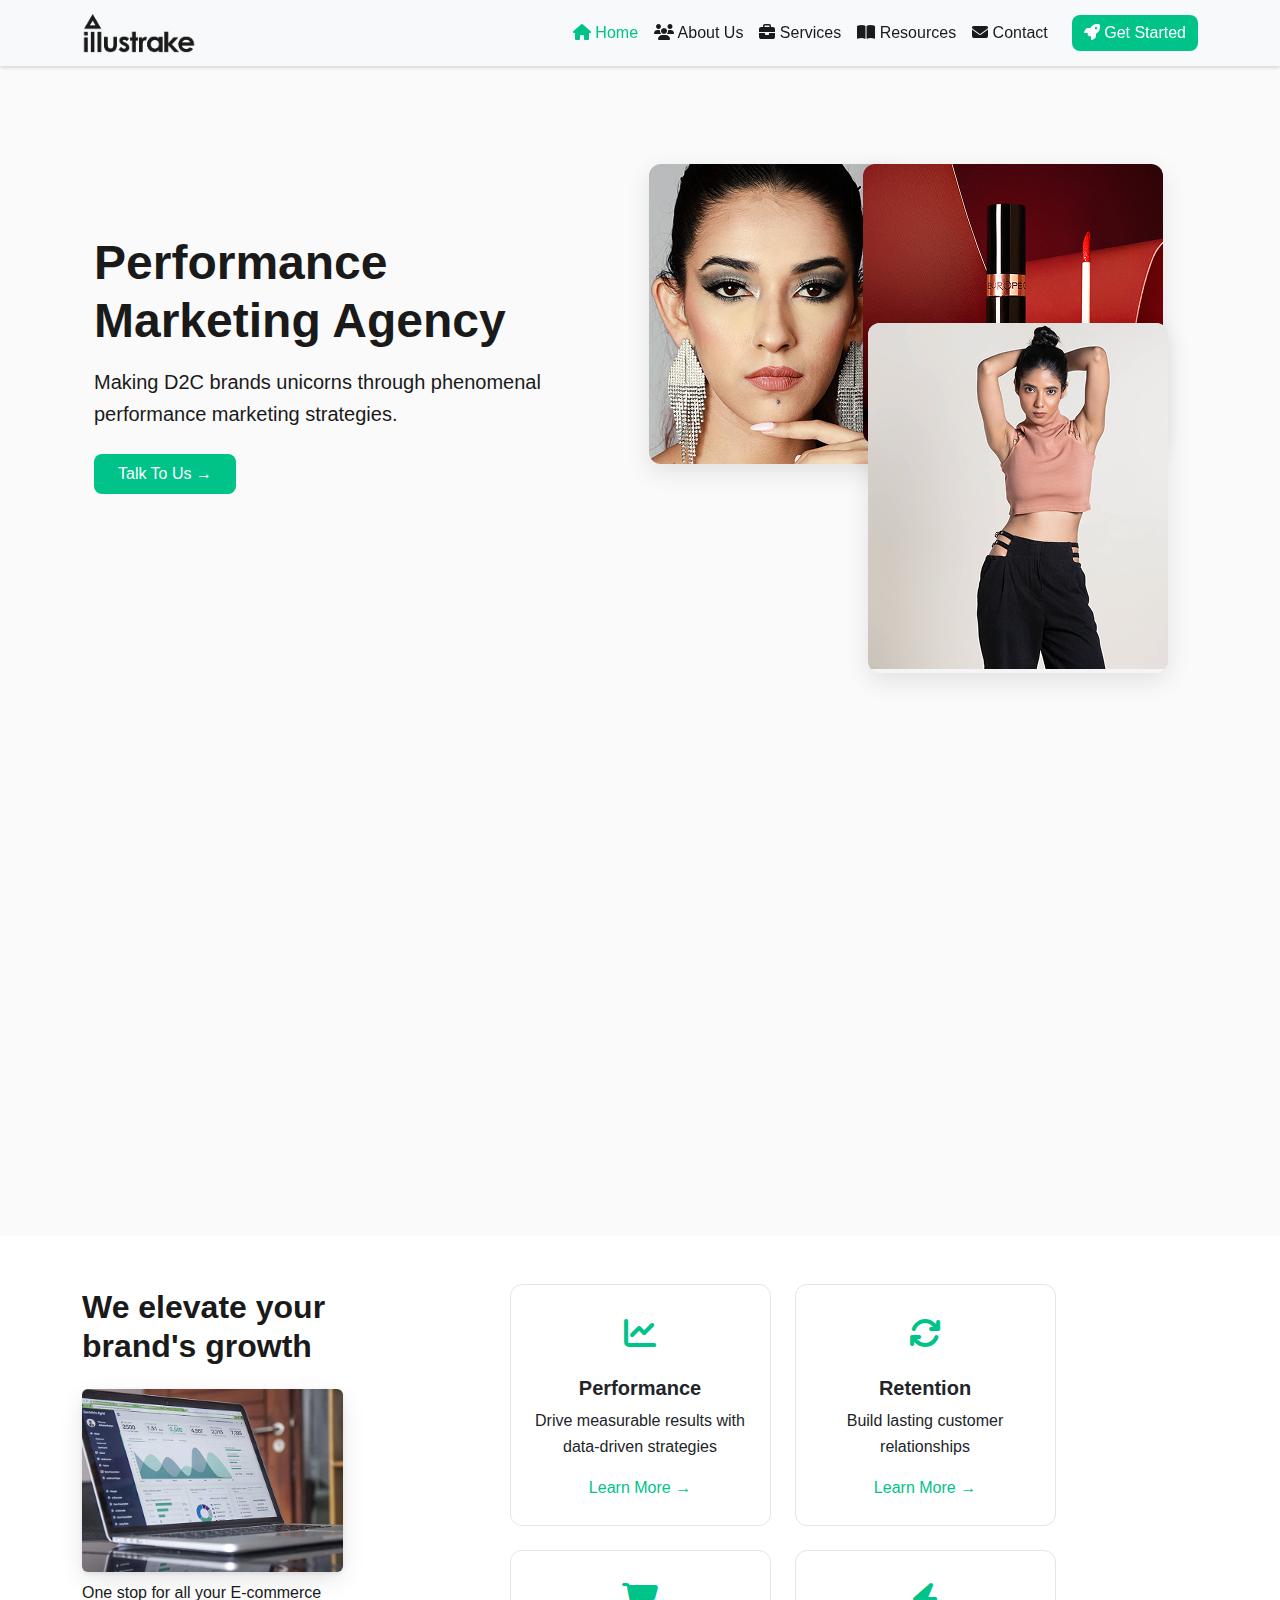
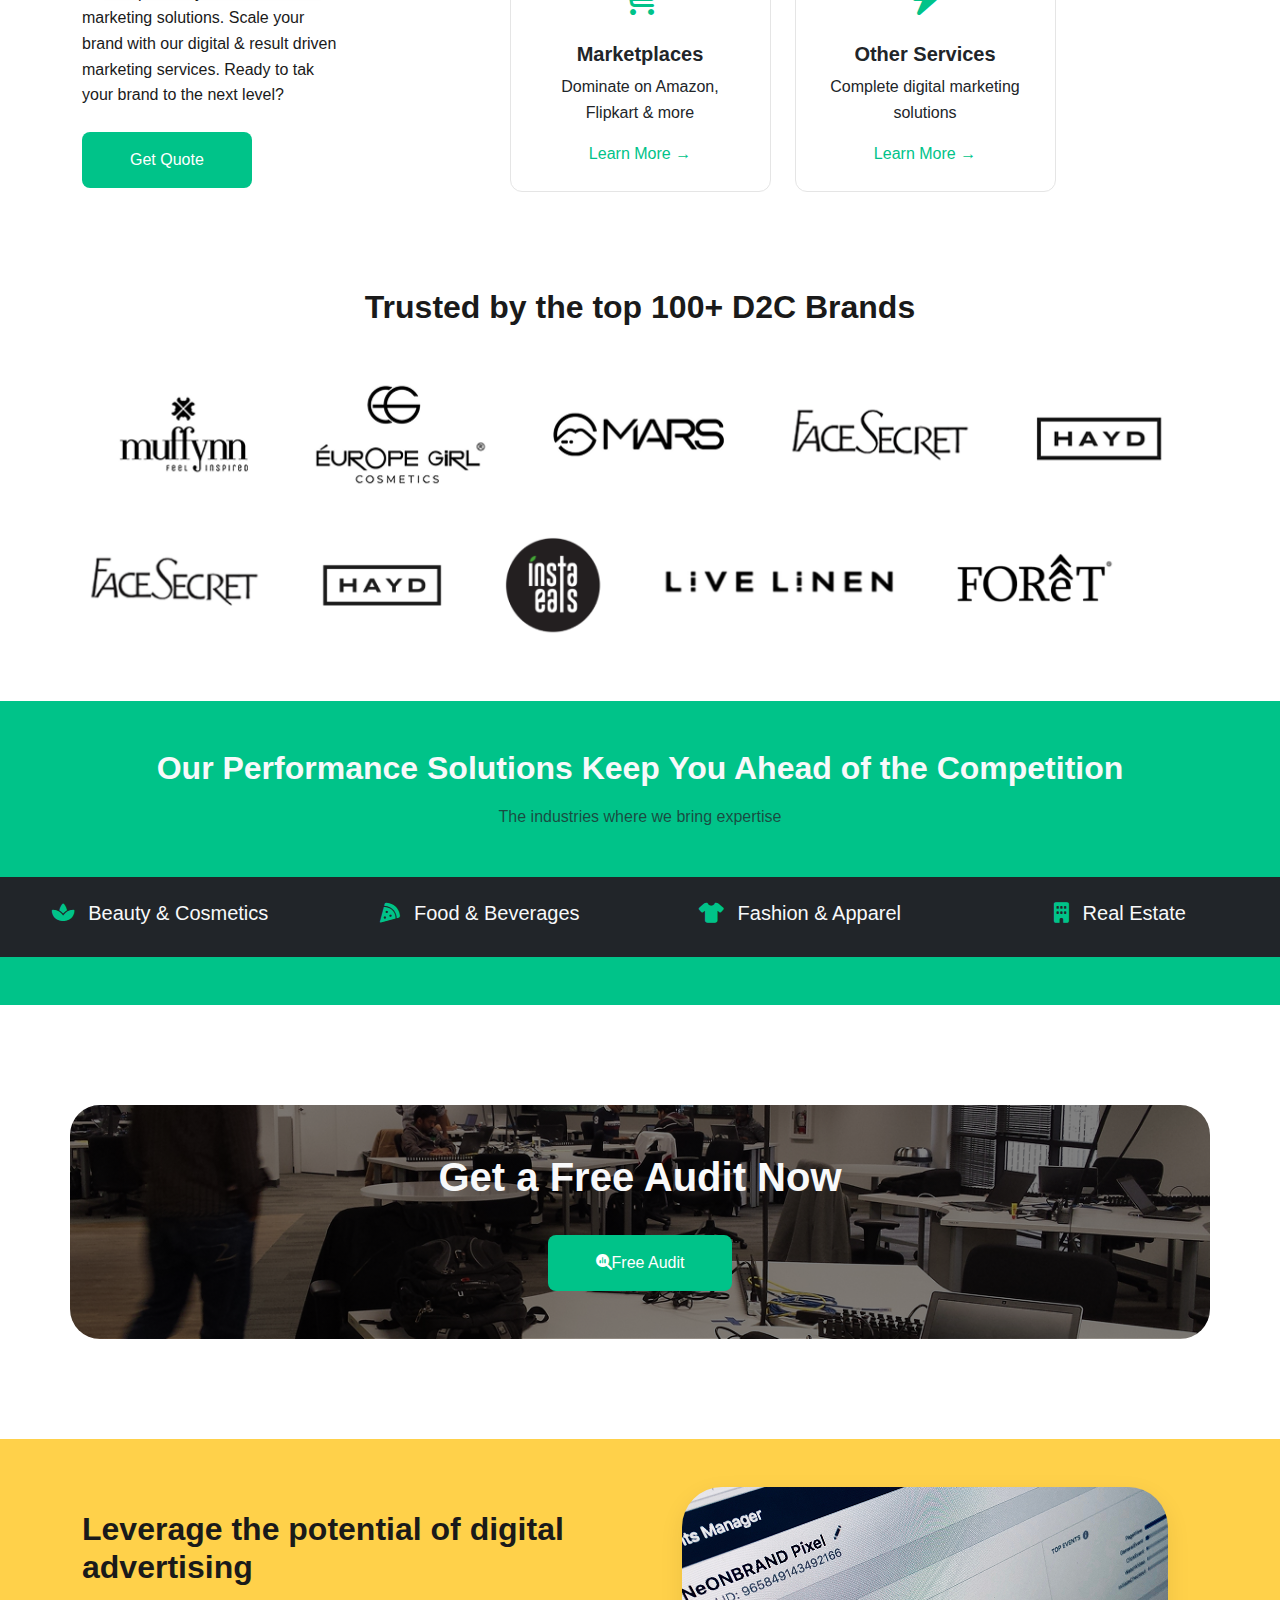
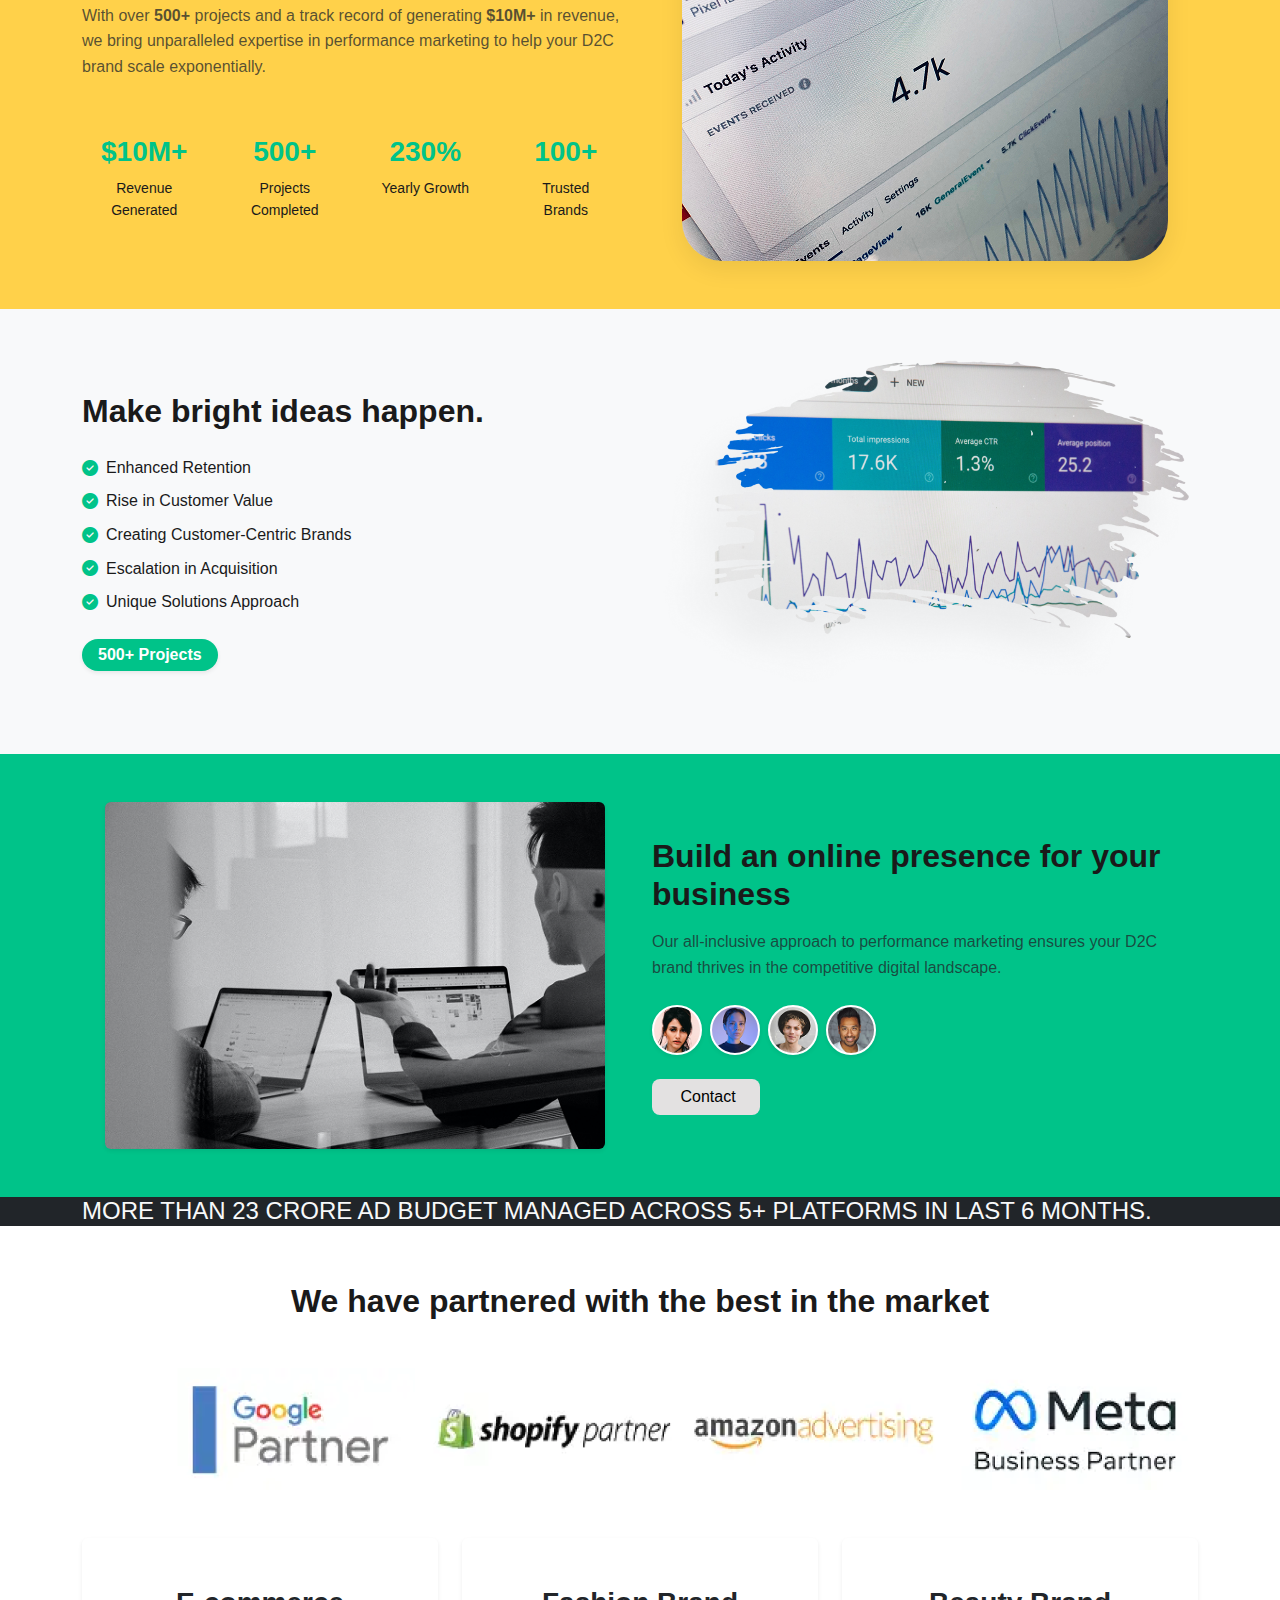
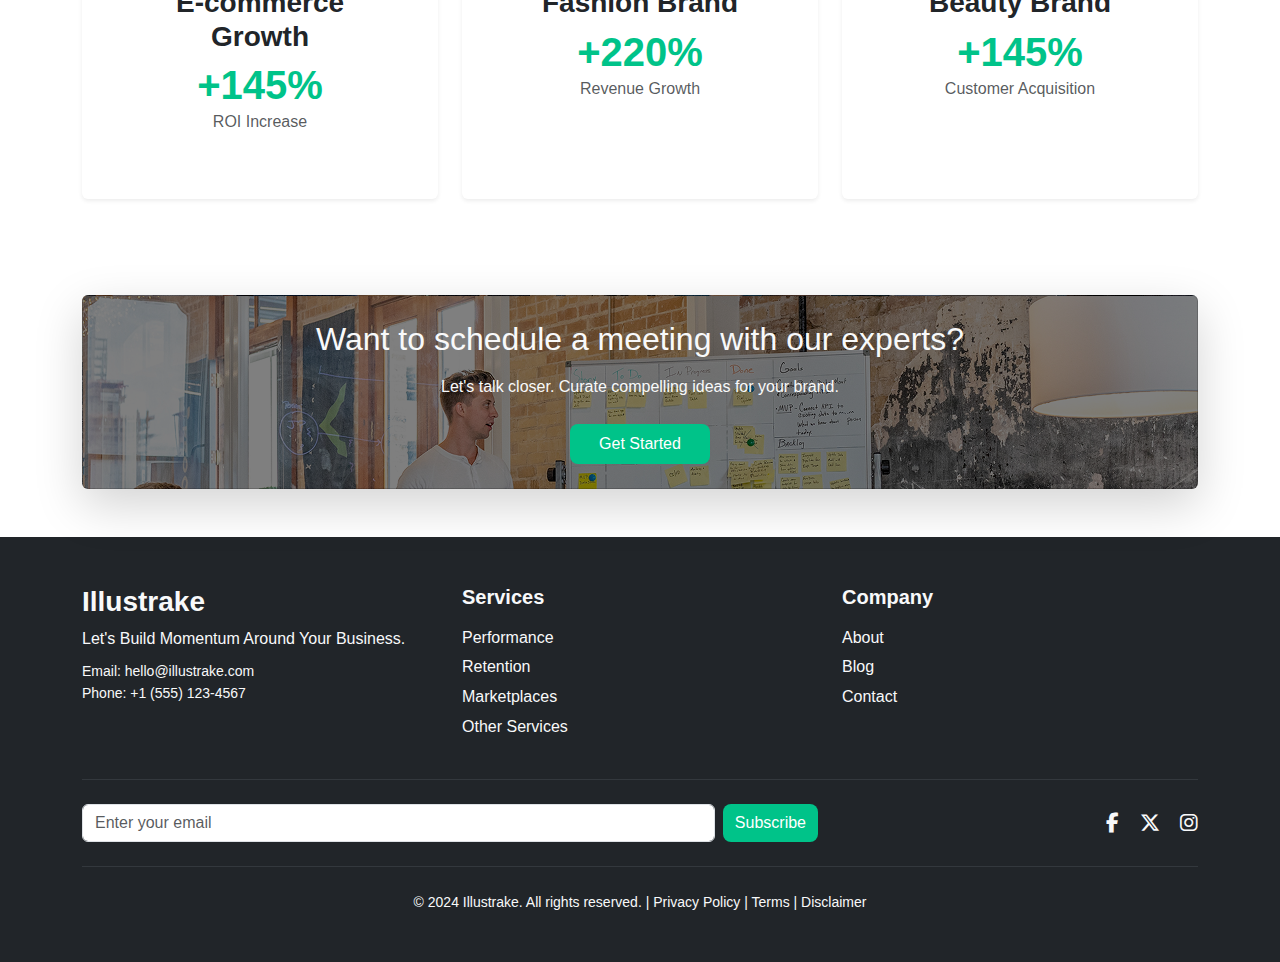
<file: index.html>
<!DOCTYPE html>
<html lang="en">
<head>
    <meta charset="UTF-8" />
    <meta name="viewport" content="width=device-width, initial-scale=1.0" />
    <title>Illustrake - Performance Marketing Agency</title>

    <!-- Favicon -->
    <link rel="icon" type="image/x-icon" href="/assets/images/logo.png" />

    <!-- Bootstrap CSS -->
    <link 
        href="https://cdn.jsdelivr.net/npm/bootstrap@5.3.2/dist/css/bootstrap.min.css" 
        rel="stylesheet"
    />

    <!-- Font Awesome -->
    <link 
        href="https://cdnjs.cloudflare.com/ajax/libs/font-awesome/6.4.0/css/all.min.css" 
        rel="stylesheet"
    />

    <!-- Custom CSS -->
    <link rel="stylesheet" href="./assets/css/style.css" />
</head>
<body>
    <!-- Header -->
    <header id="header" class="bg-light shadow-sm sticky-top ">
        <nav class="navbar navbar-expand-lg navbar-light bg-light shadow-sm">
            <div class="container">
                <!-- Logo -->
                <a class="navbar-brand fw-bold" href="#">
                <img src="./assets/images/logo .png" alt="logo" class="img-fluid" style="height:40px;">
                </a>
                <!-- mobile toggle button -->
                <button class="navbar-toggler" type="button" data-bs-toggle="collapse" data-bs-target="#navbarNav" aria-controls="navbarNav" aria-expanded="false" aria-label="toggle navigation">
                    <span class="navbar-toggler-icon"></span>
                </button>
                <!-- navlinks -->
                <div class="collapse navbar-collapse" id="navbarNav">
                    <ul class="navbar-nav ms-auto mb-2 mb-lg-0">
                        <li class="nav-item"><a href="#" class="nav-link active" href="#home"><i class="fa-solid fa-house"></i> Home</a></li>
                        <li class="nav-item"><a href="#" class="nav-link " href="#home"><i class="fa-solid fa-users"></i> About Us</a></li>
                        <li class="nav-item"><a href="#" class="nav-link " href="#home"><i class="fa-solid fa-briefcase"></i> Services</a></li>
                        <li class="nav-item"><a href="#" class="nav-link " href="#home"><i class="fa-solid fa-book-open"></i> Resources</a></li>
                        <li class="nav-item"><a href="#" class="nav-link " href="#home"><i class="fa-solid fa-envelope"></i> Contact</a></li>
                    </ul>
                    <!-- Call to action button -->
                    <a href="#" class="btn btn-primary ms-lg-3">
                        <i class="fa-solid fa-rocket"></i> Get Started
                    </a>
                </div>
            </div>
        </nav>
    </header>
    <!-- main section -->
    <main>
        <section class="hero py-5">
            <div class="container">
                    <div class="row align-items-center container">
                        <!-- Text content -->
                        <div class="col-lg-6 col-md-12 text-center text-lg-start mb-4 mb-lg-0">
                            <h1 class="fw-bold display-5 mb-3">Performance Marketing Agency</h1>
                            <p class="lead mb-4">
                                Making D2C brands unicorns through phenomenal performance marketing strategies.
                            </p>
                            <button class="btn btn-primary px-4 py-2">Talk To Us &rightarrow;</button>
                        </div>
                        <!-- Images -->
                        <div class="col-lg-6 col-md-12 d-flex justify-cotent-center flex-wrap gap-3 hero-images">
                            <div class="image-card"><img src="./assets/images/hero 2.png" alt=""></div>
                            <div class="image-card"><img src="./assets/images/hero 3.png" alt=""></div>
                            <div class="image-card"><img src="./assets/images/hero 1.png" alt=""></div>
                        </div>
                    </div>
            </div>
        </section>
        <!--Growth section  -->
        <section class="growth-section py-5" id="service">
            <div class="container">
                <div class="row align-items-center">
                    <!-- Dashboard Mockup -->
                    <div class="col-lg-3 col-md-12 mb-4 mb-lg-0">
                        <h2 class="growth-title fw-bold text-start mb-4">
                            We elevate your<br>brand's growth
                        </h2>
                        <div class="dashboard-mockup text-start shadow-sm">
                            <img src="./assets/images/growth 1.png" alt="Growth Mockup" class="img-fluid w-100 rounded shadow-sm">
                        </div>
                        <p class="py-2">One stop for all your E-commerce marketing
                        solutions. Scale your brand with our digital &
                        result driven marketing services. Ready to tak
                        your brand to the next level?</p>
                        <button class="btn btn-primary py-3 px-5">Get Quote</button>
                    </div>
                    <!-- Service content -->
                    <div class="col-lg-6 col-md-12 container">
                        <!-- service content -->
                        <div class="row g-4 service-grid">
                            <!-- service 1 -->
                            <div class="col-sm-6 ">
                                <div class="card service-card text-center p-4 h-100">
                                    <div class="service-icon fs-2 mb-3 text-primary">
                                        <i class="fa-solid fa-chart-line"></i>
                                    </div>
                                    <h3 class="h5 fw-bold mb-2">Performance</h3>
                                    <p class="mb-3">Drive measurable results with data-driven strategies</p>
                                    <a href="#" class="learn-more text-decoration-none text-primary">Learn More →</a>
                                </div>
                            </div>

                            <!-- service 1 -->
                            <div class="col-sm-6">
                                <div class="card service-card text-center p-4 h-100">
                                    <div class="service-icon fs-2 mb-3 text-primary">
                                        <i class="fa-solid fa-arrows-rotate"></i>
                                    </div>
                                    <h3 class="h5 fw-bold mb-2">Retention</h3>
                                    <p class="mb-3">Build lasting customer relationships</p>
                                    <a href="#" class="learn-more text-decoration-none text-primary">Learn More →</a>
                                </div>
                            </div>

                            <!-- service 1 -->
                            <div class="col-sm-6">
                                <div class="card service-card text-center p-4 h-100">
                                    <div class="service-icon fs-2 mb-3 text-primary">
                                        <i class="fa-solid fa-cart-shopping"></i>
                                    </div>
                                    <h3 class="h5 fw-bold mb-2">Marketplaces</h3>
                                    <p class="mb-3">Dominate on Amazon, Flipkart & more</p>
                                    <a href="#" class="learn-more text-decoration-none text-primary">Learn More →</a>
                                </div>
                            </div>

                            <!-- service 1 -->
                            <div class="col-sm-6">
                                <div class="card service-card text-center p-4 h-100">
                                    <div class="service-icon fs-2 mb-3 text-primary">
                                        <i class="fa-solid fa-bolt"></i>
                                    </div>
                                    <h3 class="h5 fw-bold mb-2">Other Services</h3>
                                    <p class="mb-3">Complete digital marketing solutions</p>
                                    <a href="#" class="learn-more text-decoration-none text-primary">Learn More →</a>
                                </div>
                            </div>
                        </div>
                    </div>
                </div>
            </div>
        </section>
        <!-- Trusted Brands Section -->
        <section class="trusted-brands py-5 ">
            <div class="container">
                <h2 class="fw-bold mb-4 text-center">Trusted by the top 100+ D2C Brands</h2>
                <div class="row justify-content-center g-4 text-center">
                    <div class="col-12 ">
                        <img src="./assets/images/Artboard 1 1.png" alt="" class="img-fluid">
                    </div>
                </div>
                <div class="row justify-content-center g-4 text-center">
                    <div class="col-12 ">
                        <img src="./assets/images/Mask group.png" alt="" class="img-fluid">
                    </div>
                </div>
            </div>
        </section>
        <!-- Performance Banner Section -->
        <section class="performance-banner py-5 text-center bg-green">
            <div class="container-fluid">
                <h2 class="fw-bold mb-3 text-light">
                Our Performance Solutions Keep You Ahead of the Competition
                </h2>
                <p class="text-muted mb-4">The industries where we bring expertise</p>

                <div class="row justify-content-center g-4 bg-dark sm-height mt-5">
                <!-- Industry 1 -->
                <div class="col-12 col-sm-6 col-md-3">
                    <h5 class="text-light">
                    <i class="fa-solid fa-spa text-primary me-2"></i>
                    Beauty & Cosmetics
                    </h5>
                </div>

                <!-- Industry 2 -->
                <div class="col-12 col-sm-6 col-md-3">
                    <h5 class="text-light">
                    <i class="fa-solid fa-pizza-slice text-primary me-2"></i>
                    Food & Beverages
                    </h5>
                </div>

                <!-- Industry 3 -->
                <div class="col-12 col-sm-6 col-md-3">
                    <h5 class="text-light">
                    <i class="fa-solid fa-shirt text-primary me-2"></i>
                    Fashion & Apparel
                    </h5>
                </div>

                <!-- Industry 4 -->
                <div class="col-12 col-sm-6 col-md-3">
                    <h5 class="text-light">
                    <i class="fa-solid fa-building text-primary me-2"></i>
                    Real Estate
                    </h5>
                </div>
                </div>
            </div>
        </section>
        <section class="container audit d-flex justify-content-center text-center align-items-center flex-column py-5  ">
            <h1 class="fw-bold text-light d-block">Get a Free Audit Now</h1><br>
            <button class="btn btn-primary py-3 px-5"><i class="fa-solid fa-magnifying-glass-chart"></i>Free Audit</button>
        </section>
        <section class="digital-advertising py-5 bg-light">
            <div class="container">
                <div class="row align-items-center">
                    <!-- text selection -->
                    <div class="col-lg-6 col-md-12 mb-4 mb-lg-0">
                        <h2 class="fw-bold mb-3 text-center text-lg-start">Leverage the potential of digital advertising</h2>
                        <p class="text-muted text-center text-lg-start">
                            With over <strong>500+</strong> projects and a track record of generating 
                            <strong>$10M+</strong> in revenue, we bring unparalleled expertise in performance 
                            marketing to help your D2C brand scale exponentially.
                        </p>
                        <div class="row text-center mt-4 g-3">
                            <div class="col-6 col-md-3">
                                <div class="p-3 ">
                                    <h3 class="fw-bold text-primary">$10M+</h3>
                                    <p class="mb-0 small">Revenue Generated</p>
                                </div>
                            </div>
                            <div class="col-6 col-md-3">
                                <div class="p-3 ">
                                    <h3 class="fw-bold text-primary">500+</h3>
                                    <p class="mb-0 small">Projects Completed</p>
                                </div>
                            </div>
                            <div class="col-6 col-md-3">
                                <div class="p-3 ">
                                    <h3 class="fw-bold text-primary">230%</h3>
                                    <p class="mb-0 small">Yearly Growth</p>
                                </div>
                            </div>
                            <div class="col-6 col-md-3">
                                <div class="p-3 ">
                                    <h3 class="fw-bold text-primary">100+</h3>
                                    <p class="mb-0 small">Trusted Brands</p>
                                </div>
                            </div>
                        </div>
                    </div>
                    <!-- chart mockups -->
                    <div class="col-lg-6 col-md-12 text-center">
                        <div class="chart-mockup  ">
                            <img src="./assets/images/chart.png" alt="" class="img-fluid chart-mockup-img">
                        </div>
                    </div>
                </div>
            </div>
        </section>
        <section class="bright-ideas py-5 bg-light">
            <div class="container">
                <div class="row align-items-center g-4">
                    <!-- text section -->
                    <div class="col-lg-6 col-md-12">
                        <h2 class="fw-bold mb-4 text-center text-lg-start"> Make bright ideas happen.</h2>
                        <ul class="list-unstyled mb-4">
                            <li class="d-flex align-items-center mb-2">
                                <i class="fa-solid fa-circle-check text-primary me-2"></i>  Enhanced Retention
                            </li>
                            <li class="d-flex align-items-center mb-2">
                                <i class="fa-solid fa-circle-check text-primary me-2"></i>   Rise in Customer Value
                            </li>
                            <li class="d-flex align-items-center mb-2">
                                <i class="fa-solid fa-circle-check text-primary me-2"></i>  Creating Customer-Centric Brands
                            </li>
                            <li class="d-flex align-items-center mb-2">
                                <i class="fa-solid fa-circle-check text-primary me-2"></i>  Escalation in Acquisition
                            </li>
                            <li class="d-flex align-items-center mb-2">
                                <i class="fa-solid fa-circle-check text-primary me-2"></i>  Unique Solutions Approach
                            </li>
                        </ul>
                        <span class="badge bg-green fs-6 px-3 py-2 rounded rounded-pill shadow-sm">
                            500+ Projects
                        </span>
                    </div>
                    <div class="col-lg-6 col-md-12">
                        <div>
                            <div class="ideas-visual">
                                <img src="./assets/images/Mask.png" alt="" class="img-fluid">
                            </div>
                        </div>
                    </div>
                </div>
            </div>
        </section>
        <!-- presence -->
        <section class="build-presence py-5 bg-green">
            <div class="container">
                <div class="row align-items-center g-4">
                    <!-- left image -->
                    <div class="col-lg-6 col-md-12 text-center">
                        <div class="presence-image rounded ">
                            <img src="./assets/images/part.png" alt="" class="img-fluid rounded shadow-sm" width="500">
                        </div>
                    </div>
                    <div class="col-lg-6 col-md-12">
                        <h2 class="fw-bold mb-3 text-center text-lg-start">
                            Build an online presence for your business
                        </h2>
                        <p class="text-muted mb-4 text-center text-lg-start">Our all-inclusive approach to performance marketing ensures your D2C brand thrives in the competitive digital landscape.</p>
                        <div class="d-flex justify-content-center justify-content-lg-start mb-4">
                            <div class="avatar rounded-circle border border-2 border-white shadow-sm me-2" style="background: url(./assets/images/p1.png) center/cover; width:50px; height:50px">
                            </div>
                            <div class="avatar rounded-circle border border-2 border-white shadow-sm me-2" style="background: url(./assets/images/p2.png) center/cover; width:50px; height:50px">
                            </div>
                            <div class="avatar rounded-circle border border-2 border-white shadow-sm me-2" style="background: url(./assets/images/p3.png) center/cover; width:50px; height:50px">
                            </div>
                            <div class="avatar rounded-circle border border-2 border-white shadow-sm me-2" style="background: url(./assets/images/p4.png) center/cover; width:50px; height:50px">
                            </div>
                        </div>
                        <div class="text-center text-lg-start">
                            <button class="btn btn-primary px-4 py2" style="background:rgb(227, 225, 225); color:black">
                                <i class="fa-solid fa-envlope"></i> Contact
                            </button>
                        </div>
                    </div>
                </div>
            </div>
            
        </section>
        <section>
            <div class="container-fluid bg-dark  text-light">
                    <div class="container h-50">
                        <h4>MORE THAN 23 CRORE AD BUDGET MANAGED ACROSS 5+ PLATFORMS IN LAST 6 MONTHS.</h4>
                    </div>
            </div>
        </section>
        <section class="partnership py-5">
            <div class="container-fluid text-center">
                <!-- section title -->
                <h2 class="fw-bold mb-5">We have partnered with the best in the market</h2>
                <div class="row justify-content-center g-4 mb-5">
                    <div class="col-6 col-sm-4 col-md-3 col-lg-2 me-5">
                        <div class="bg-transparent ">
                            <img src="./assets/images/image 1.png" alt="">
                        </div>
                    </div>
                    <div class="col-6 col-sm-4 col-md-3 col-lg-2 me-5">
                        <div class="bg-transparent ">
                            <img src="./assets/images/image 2.png" alt="">
                        </div>
                    </div>
                    <div class="col-6 col-sm-4 col-md-3 col-lg-2 me-5">
                        <div class="bg-transparent ">
                            <img src="./assets/images/image 3.png" alt="">
                        </div>
                    </div>
                    <div class="col-6 col-sm-4 col-md-3 col-lg-2 c">
                        <div class="bg-transparent ">
                            <img src="./assets/images/image 4.png" alt="">
                        </div>
                    </div>
                </div>
                <div class="container">
                    <div class="row g-4 justify-content-center">
                    <div class="col-md-4">
                        <div class="card border-0 shadow-sm p-4 text-center h-100">
                            <div class="card border-0  p-4 text-center h-100">
                                <h3 class="fw-semibold mb-2">E-commerce Growth</h3>
                                <div class="display-6 text-primary fw-bold">+145%</div>
                                <p class="text-muted">ROI Increase</p>
                            </div>
                        </div>
                    </div>
                    <div class="col-md-4">
                        <div class="card border-0 shadow-sm p-4 text-center h-100">
                            <div class="card border-0  p-4 text-center h-100">
                                <h3 class="fw-semibold mb-2">Fashion Brand</h3>
                                <div class="display-6 text-primary fw-bold">+220%</div>
                                <p class="text-muted">Revenue Growth</p>
                            </div>
                        </div>
                    </div>
                    <div class="col-md-4">
                        <div class="card border-0 shadow-sm p-4 text-center h-100">
                            <div class="card border-0  p-4 text-center h-100">
                                <h3 class="fw-semibold mb-2">Beauty Brand</h3>
                                <div class="display-6 text-primary fw-bold">+145%</div>
                                <p class="text-muted">Customer Acquisition</p>
                            </div>
                        </div>
                    </div>
                </div>
                </div>
            </div>
        </section>
        <section class="py-5  text-center text-light"  >
            <div class="container">
                <div class="card shadow-lg p-4 mx-auto text-light" style=" background: 
    linear-gradient(rgba(0, 0, 0, 0.5), rgba(0, 0, 0, 0.5)),
    url(./assets/images/contact.png);" >
                    <h2 class="mb-3">Want to schedule a meeting with our experts?</h2>
                    <p class="mb-4  ">Let's talk closer. Curate compelling ideas for your brand.</p>
                    <div>
                        <button class="btn btn-primary px-1 py-2 w-2" style="width: 140px;">Get Started</button>
                    </div>
                </div>
            </div>
        </section>
    </main>
<footer class="bg-dark text-light py-5">
  <div class="container">
    <div class="row gy-4">
      <!-- Brand Info -->
      <div class="col-md-4">
        <h3 class="fw-bold">Illustrake</h3>
        <p class="mb-2">Let's Build Momentum Around Your Business.</p>
        <p class="small mb-0">
          Email: <a href="mailto:hello@illustrake.com" class="text-light text-decoration-none">hello@illustrake.com</a><br>
          Phone: +1 (555) 123-4567
        </p>
      </div>

      <!-- Services -->
      <div class="col-md-4">
        <h5 class="fw-semibold mb-3">Services</h5>
        <ul class="list-unstyled">
          <li><a href="#" class="text-light text-decoration-none d-block mb-1">Performance</a></li>
          <li><a href="#" class="text-light text-decoration-none d-block mb-1">Retention</a></li>
          <li><a href="#" class="text-light text-decoration-none d-block mb-1">Marketplaces</a></li>
          <li><a href="#" class="text-light text-decoration-none d-block">Other Services</a></li>
        </ul>
      </div>

      <!-- Company -->
      <div class="col-md-4">
        <h5 class="fw-semibold mb-3">Company</h5>
        <ul class="list-unstyled">
          <li><a href="#" class="text-light text-decoration-none d-block mb-1">About</a></li>
          <li><a href="#" class="text-light text-decoration-none d-block mb-1">Blog</a></li>
          <li><a href="#" class="text-light text-decoration-none d-block">Contact</a></li>
        </ul>
      </div>
    </div>

    <hr class="border-secondary my-4">

    <!-- Newsletter -->
    <div class="row align-items-center gy-3">
      <div class="col-md-8">
        <form class="d-flex">
          <input type="email" class="form-control me-2" placeholder="Enter your email">
          <button class="btn btn-primary">Subscribe</button>
        </form>
      </div>
      <div class="col-md-4 text-md-end">
        <a href="#" class="text-light fs-5 me-3"><i class="fab fa-facebook-f"></i></a>
        <a href="#" class="text-light fs-5 me-3"><i class="fab fa-x-twitter"></i></a>
        <a href="#" class="text-light fs-5"><i class="fab fa-instagram"></i></a>
      </div>
    </div>

    <hr class="border-secondary my-4">

    <!-- Bottom -->
    <div class="text-center small">
      <p class="mb-0">
        &copy; 2024 Illustrake. All rights reserved. | 
        <a href="#" class="text-light text-decoration-none">Privacy Policy</a> | 
        <a href="#" class="text-light text-decoration-none">Terms</a> | 
        <a href="#" class="text-light text-decoration-none">Disclaimer</a>
      </p>
    </div>
  </div>
</footer>

    <!-- Scripts -->
    <script src="https://cdn.jsdelivr.net/npm/bootstrap@5.3.2/dist/js/bootstrap.bundle.min.js"></script>
</body>
</html>
</file>
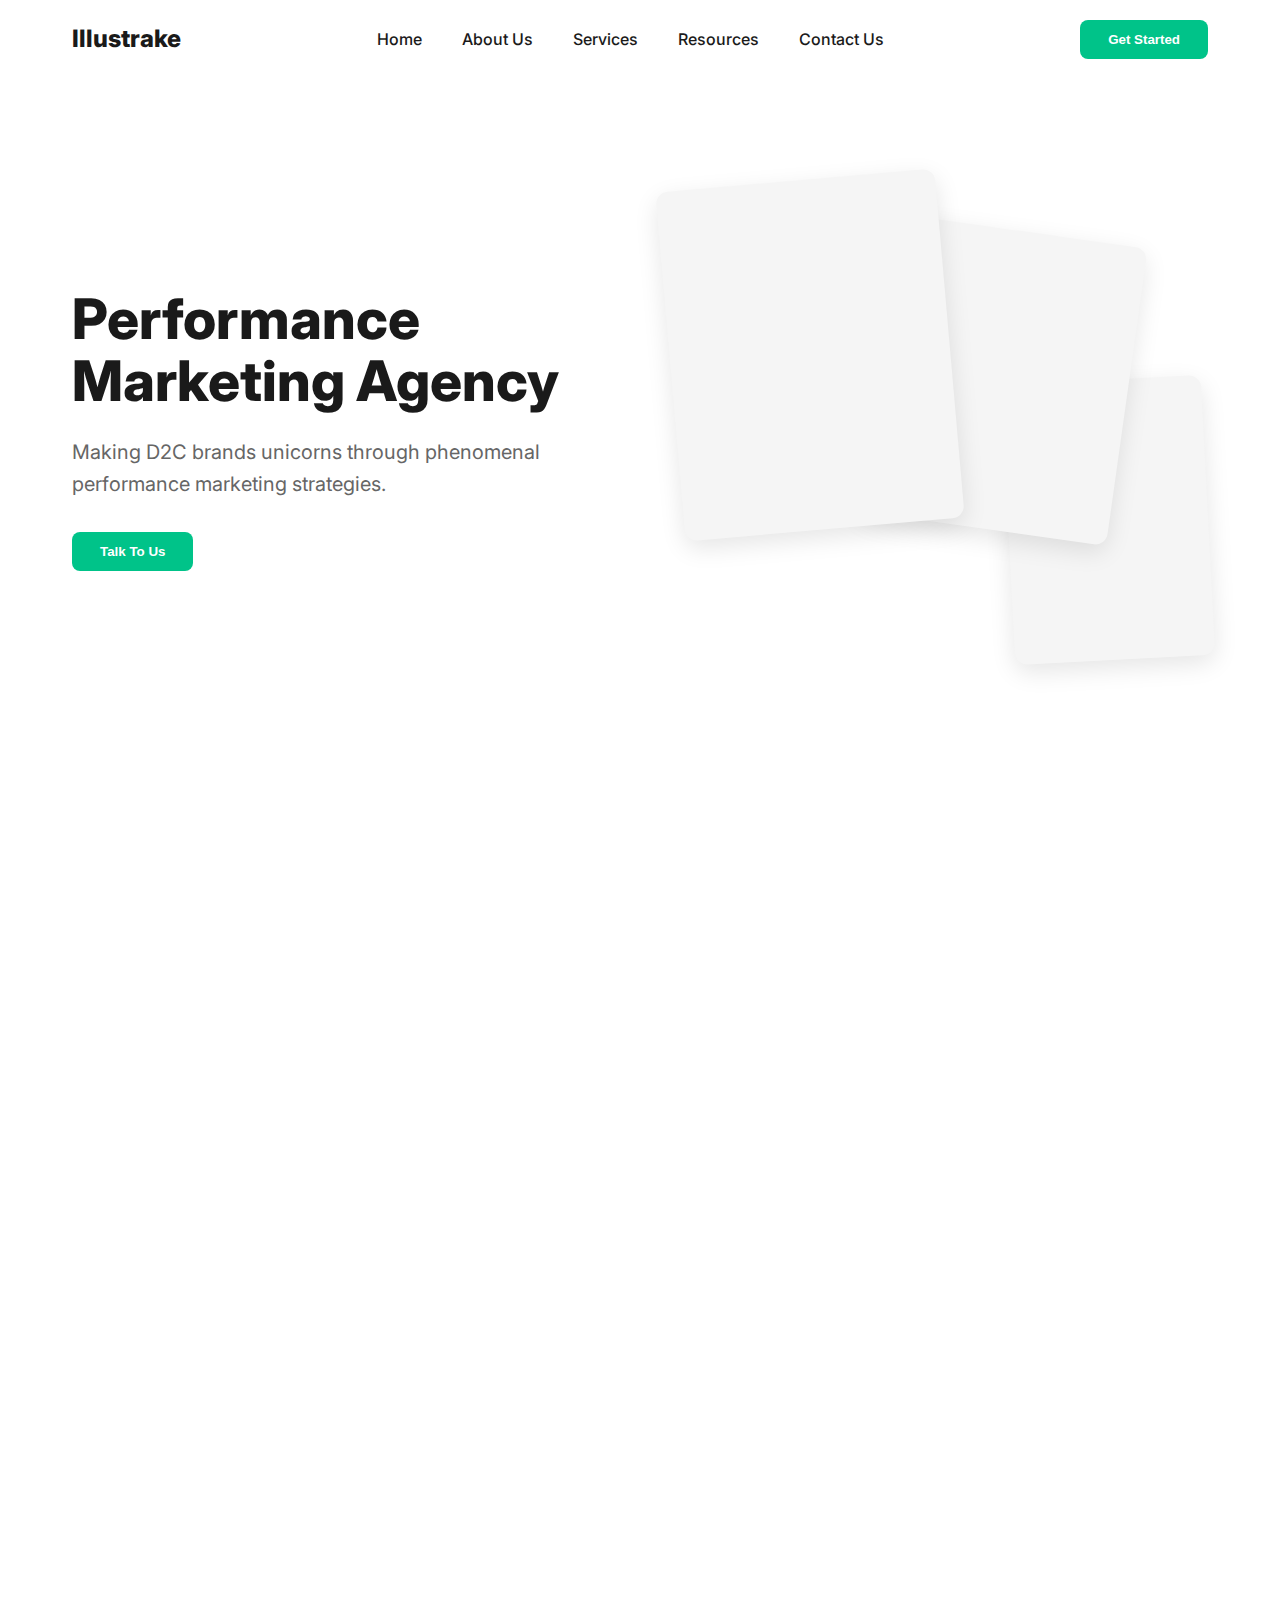
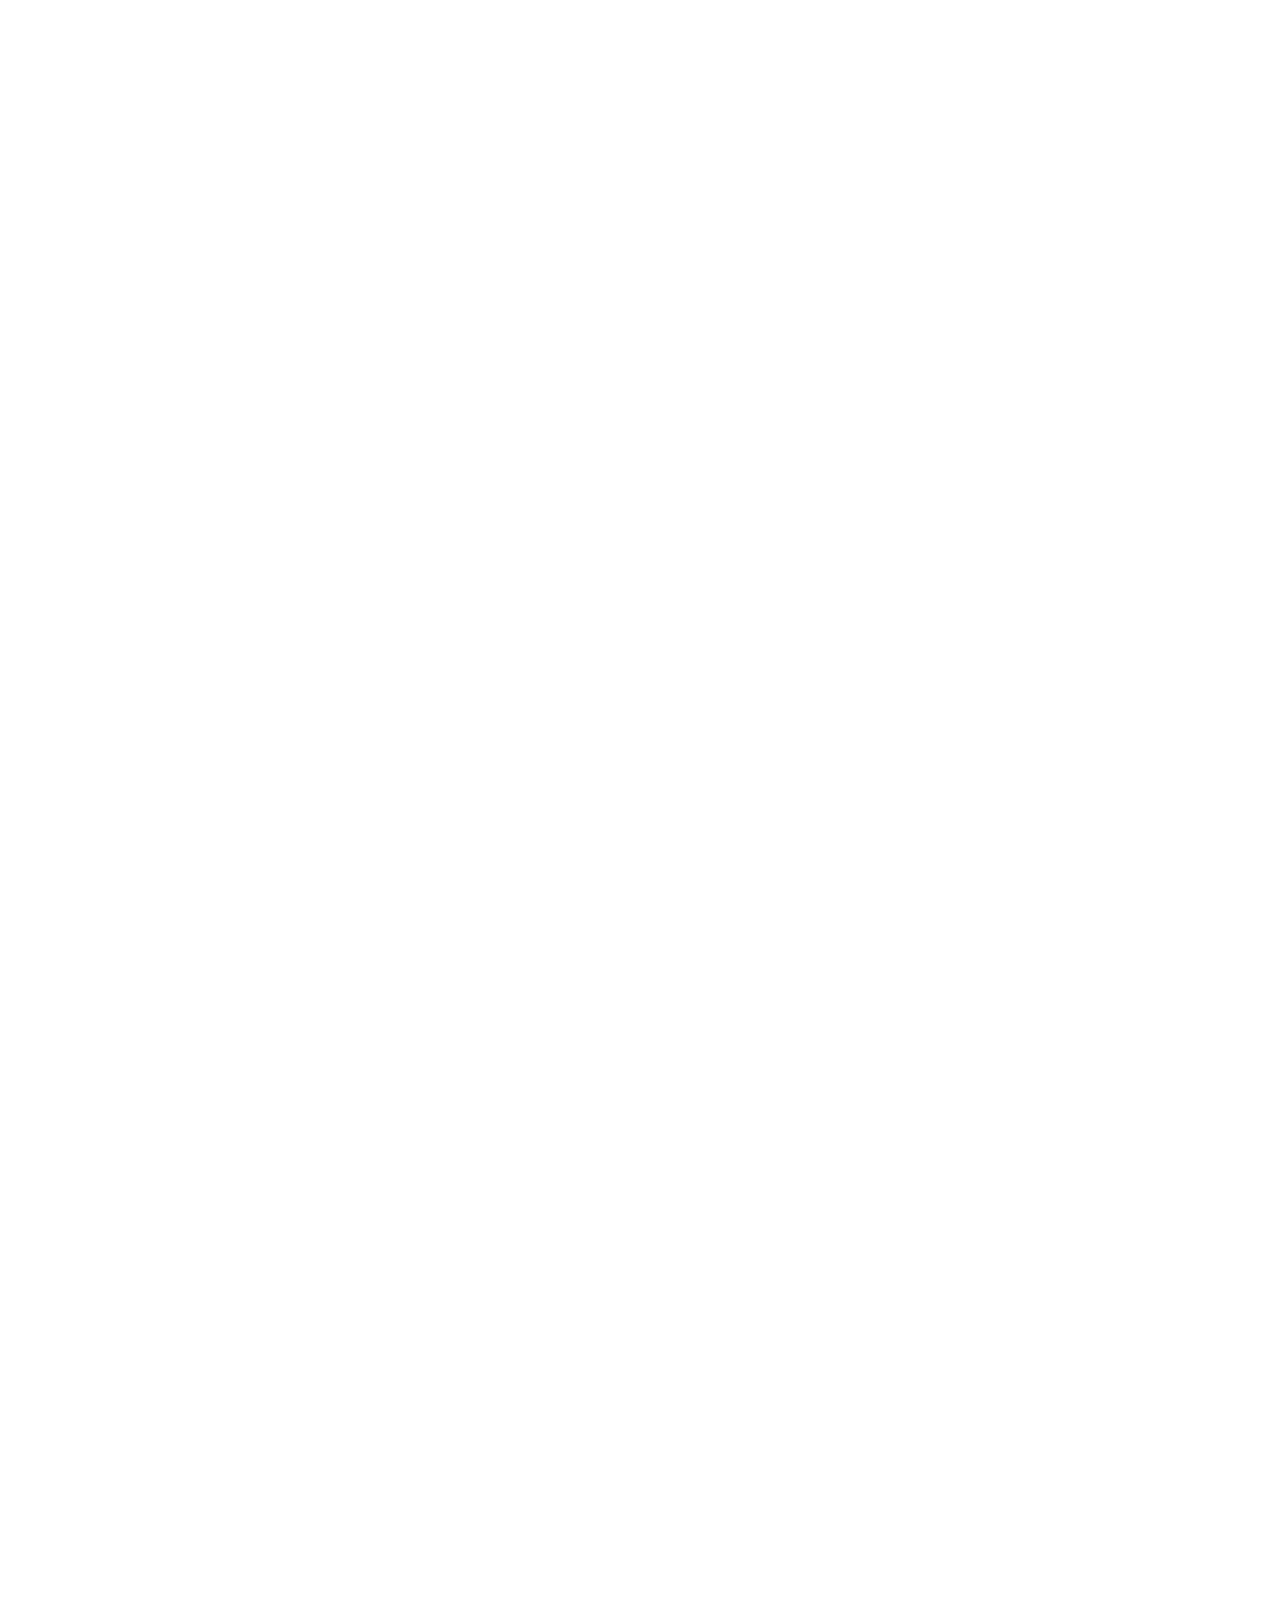
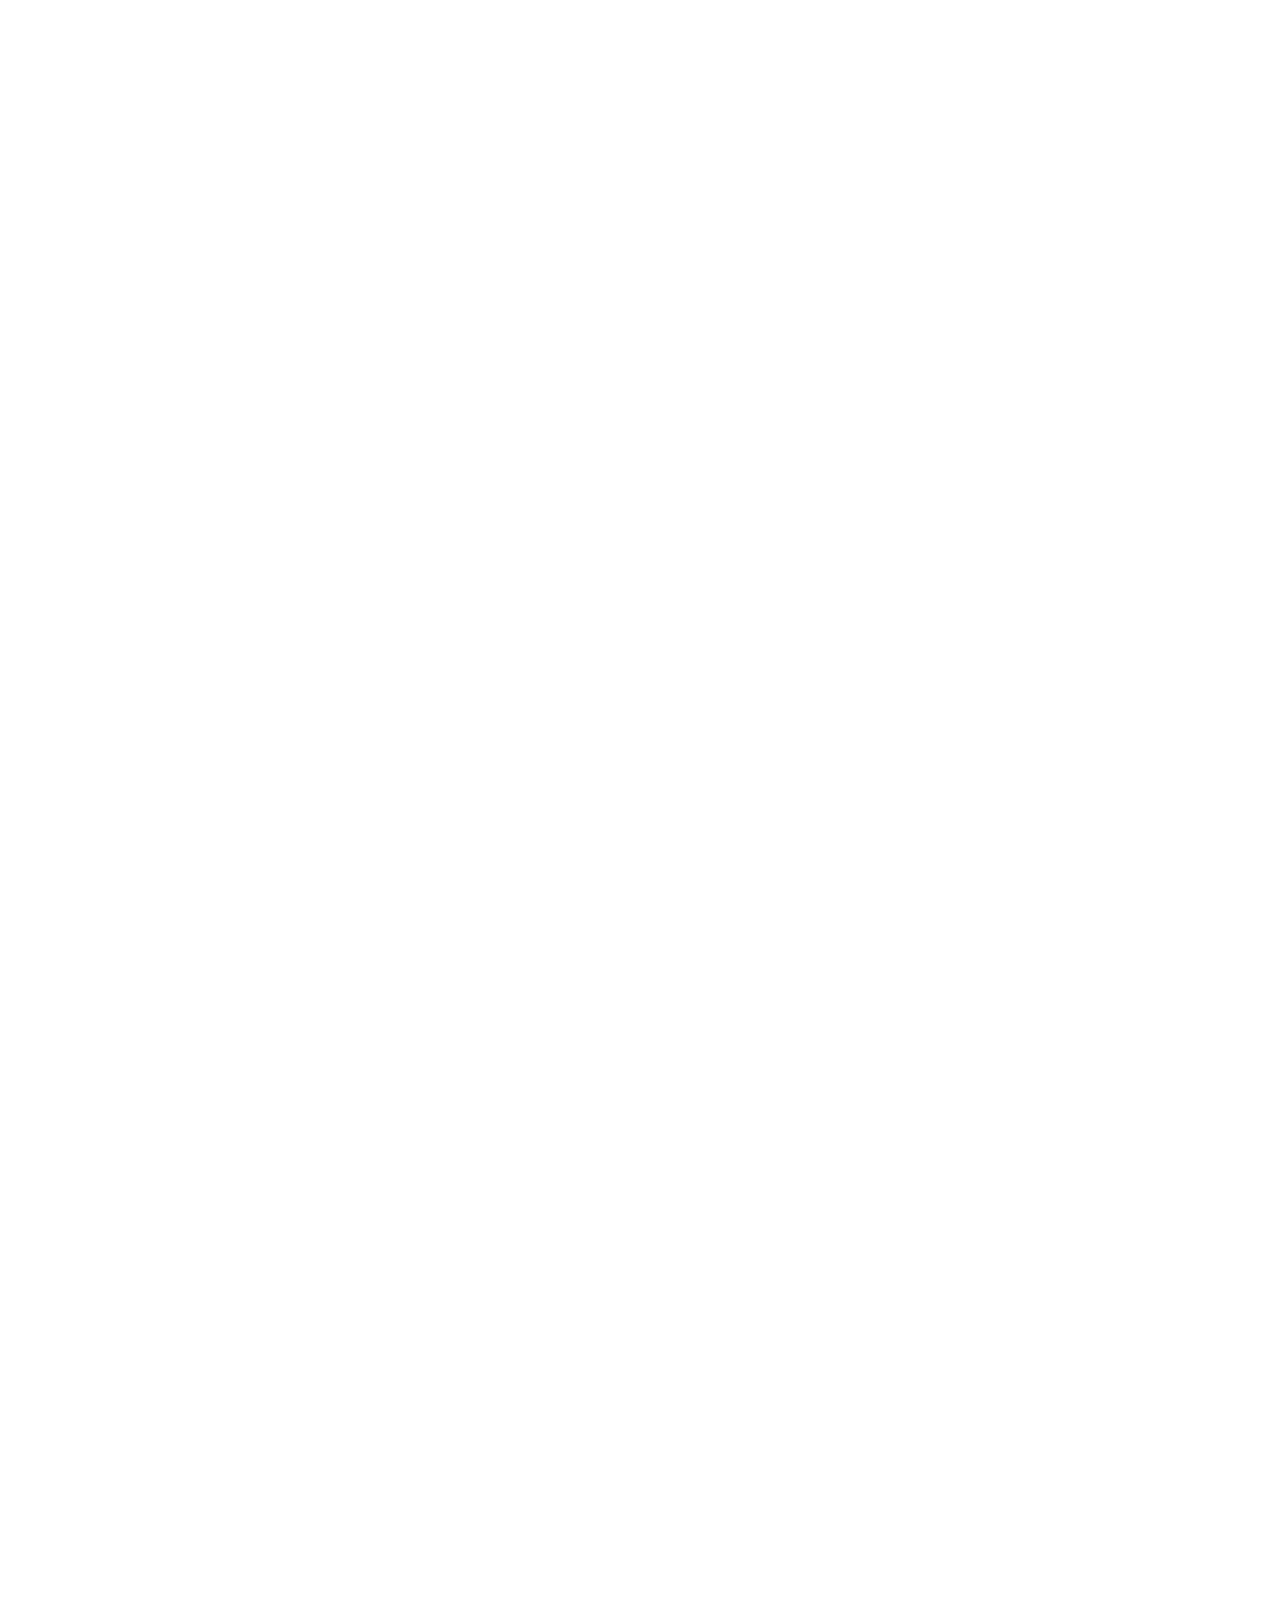
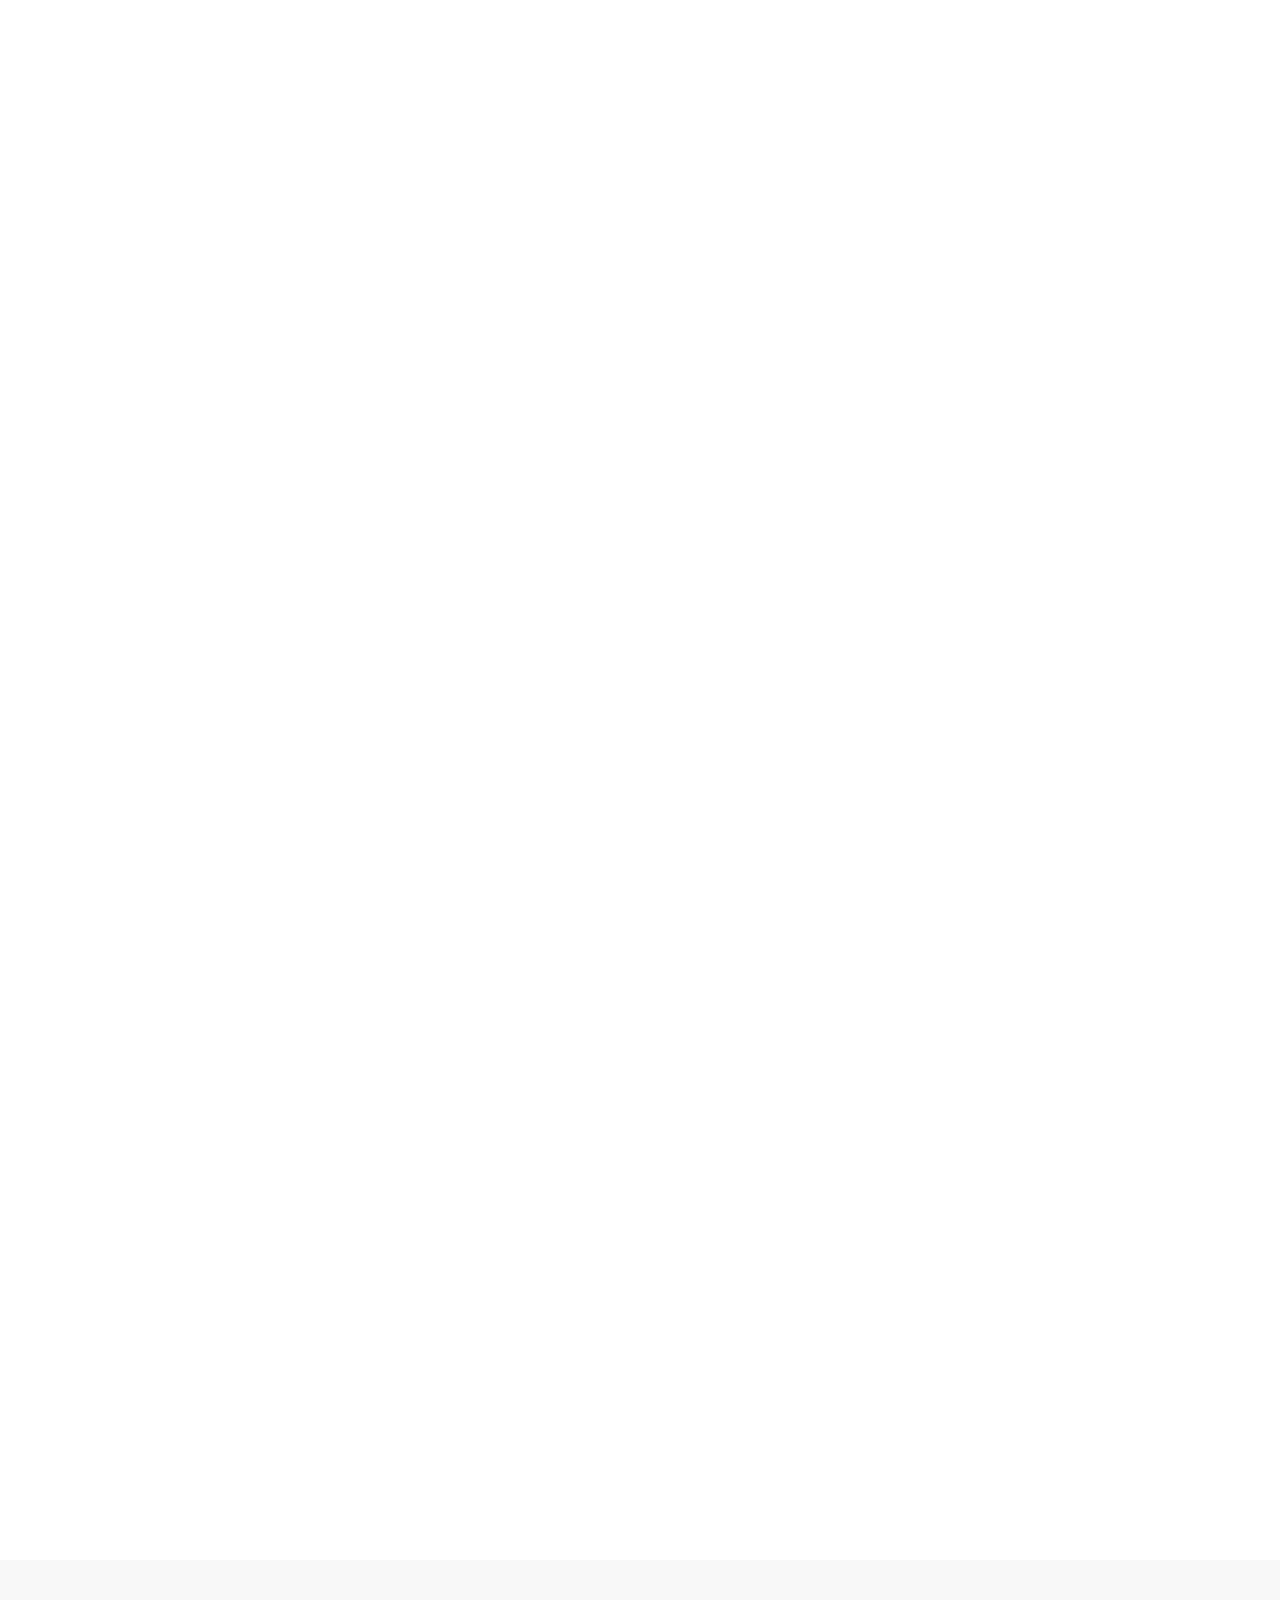
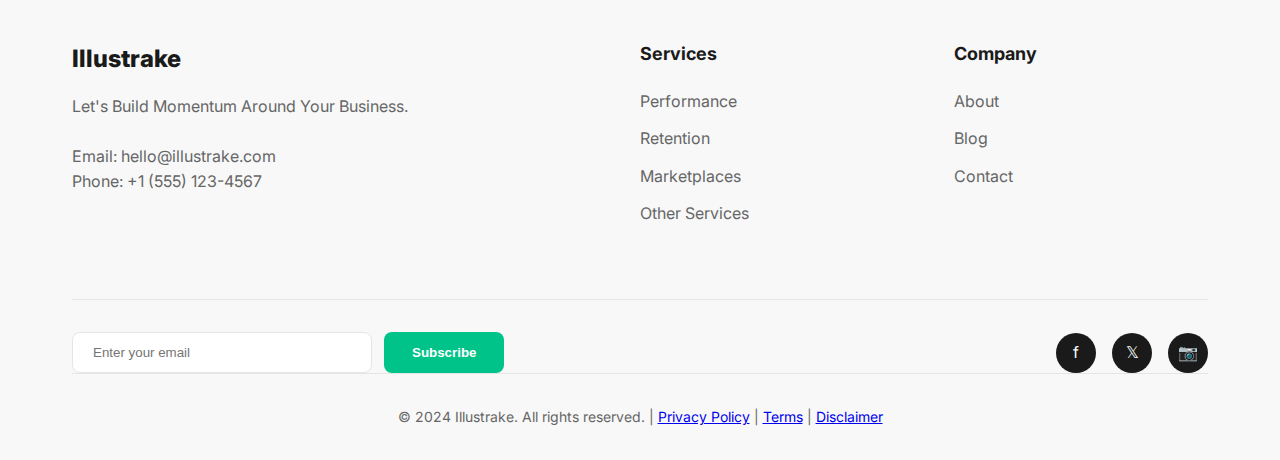
<file: one.html>
<!DOCTYPE html>
<html lang="en">
<head>
    <meta charset="UTF-8">
    <meta name="viewport" content="width=device-width, initial-scale=1.0">
    <meta name="description" content="Illustrake - Performance Marketing Agency for D2C Brands">
    <title>Illustrake - Performance Marketing Agency</title>
    <link rel="preconnect" href="https://fonts.googleapis.com">
    <link rel="preconnect" href="https://fonts.gstatic.com" crossorigin>
    <link href="https://fonts.googleapis.com/css2?family=Inter:wght@400;500;600;700;800&display=swap" rel="stylesheet">
    <style>
        :root {
            --primary: #00C389;
            --secondary: #009F72;
            --accent: #FFD14A;
            --text-dark: #1A1A1A;
            --text-light: #666666;
            --bg-white: #FFFFFF;
            --bg-light: #FAFAFA;
            --bg-footer: #F8F8F8;
            --transition: all 0.3s ease;
        }

        * {
            margin: 0;
            padding: 0;
            box-sizing: border-box;
        }

        body {
            font-family: 'Inter', -apple-system, BlinkMacSystemFont, sans-serif;
            color: var(--text-dark);
            line-height: 1.6;
            overflow-x: hidden;
        }

        .container {
            max-width: 1200px;
            margin: 0 auto;
            padding: 0 32px;
        }

        /* Header */
        header {
            background: var(--bg-white);
            position: fixed;
            top: 0;
            left: 0;
            right: 0;
            z-index: 1000;
            transition: var(--transition);
        }

        header.scrolled {
            box-shadow: 0 2px 10px rgba(0, 0, 0, 0.05);
        }

        nav {
            display: flex;
            align-items: center;
            justify-content: space-between;
            padding: 20px 0;
        }

        .logo {
            font-size: 24px;
            font-weight: 800;
            color: var(--text-dark);
        }

        .nav-links {
            display: flex;
            list-style: none;
            gap: 40px;
        }

        .nav-links a {
            color: var(--text-dark);
            text-decoration: none;
            font-weight: 500;
            transition: var(--transition);
        }

        .nav-links a:hover {
            color: var(--primary);
        }

        .btn {
            padding: 12px 28px;
            border-radius: 8px;
            border: none;
            font-weight: 600;
            cursor: pointer;
            transition: var(--transition);
            text-decoration: none;
            display: inline-block;
        }

        .btn-primary {
            background: var(--primary);
            color: white;
        }

        .btn-primary:hover {
            background: var(--secondary);
            transform: translateY(-2px);
        }

        /* Hero Section */
        .hero {
            padding: 180px 0 100px;
            background: var(--bg-white);
        }

        .hero-content {
            display: grid;
            grid-template-columns: 1fr 1fr;
            gap: 60px;
            align-items: center;
        }

        .hero-text h1 {
            font-size: 56px;
            font-weight: 800;
            line-height: 1.1;
            margin-bottom: 24px;
        }

        .hero-text p {
            font-size: 20px;
            color: var(--text-light);
            margin-bottom: 32px;
            line-height: 1.6;
        }

        .hero-images {
            position: relative;
            height: 500px;
        }

        .image-card {
            position: absolute;
            background: #f5f5f5;
            border-radius: 12px;
            box-shadow: 0 8px 24px rgba(0, 0, 0, 0.1);
            overflow: hidden;
        }

        .image-card:nth-child(1) {
            width: 280px;
            height: 350px;
            top: 0;
            left: 0;
            z-index: 3;
            transform: rotate(-5deg);
        }

        .image-card:nth-child(2) {
            width: 250px;
            height: 300px;
            top: 50px;
            right: 80px;
            z-index: 2;
            transform: rotate(8deg);
        }

        .image-card:nth-child(3) {
            width: 200px;
            height: 280px;
            bottom: 20px;
            right: 0;
            z-index: 1;
            transform: rotate(-3deg);
        }

        /* Growth Section */
        .growth-section {
            padding: 100px 0;
            background: var(--bg-white);
        }

        .growth-content {
            display: grid;
            grid-template-columns: 1fr 1fr;
            gap: 80px;
            align-items: center;
        }

        .growth-title {
            font-size: 42px;
            font-weight: 700;
            margin-bottom: 40px;
        }

        .dashboard-mockup {
            width: 100%;
            aspect-ratio: 16/10;
            background: linear-gradient(135deg, #f5f5f5, #e0e0e0);
            border-radius: 12px;
            box-shadow: 0 8px 24px rgba(0, 0, 0, 0.1);
        }

        .services-grid {
            display: grid;
            grid-template-columns: 1fr 1fr;
            gap: 20px;
            margin-bottom: 32px;
        }

        .service-card {
            background: var(--bg-white);
            border: 1px solid #e5e5e5;
            border-radius: 12px;
            padding: 32px;
            transition: var(--transition);
        }

        .service-card:hover {
            box-shadow: 0 8px 24px rgba(0, 0, 0, 0.08);
            transform: translateY(-4px);
        }

        .service-icon {
            width: 48px;
            height: 48px;
            background: #e8f9f3;
            border-radius: 8px;
            display: flex;
            align-items: center;
            justify-content: center;
            margin-bottom: 16px;
            color: var(--primary);
            font-size: 24px;
        }

        .service-card h3 {
            font-size: 20px;
            font-weight: 700;
            margin-bottom: 12px;
        }

        .service-card p {
            color: var(--text-light);
            font-size: 14px;
            margin-bottom: 16px;
        }

        .learn-more {
            color: var(--primary);
            font-weight: 600;
            text-decoration: none;
            border-bottom: 2px solid transparent;
            transition: var(--transition);
        }

        .learn-more:hover {
            border-bottom-color: var(--primary);
        }

        /* Trusted Brands */
        .trusted-brands {
            padding: 80px 0;
            background: var(--bg-light);
            text-align: center;
        }

        .trusted-brands h2 {
            font-size: 36px;
            font-weight: 700;
            margin-bottom: 60px;
        }

        .brands-grid {
            display: grid;
            grid-template-columns: repeat(5, 1fr);
            gap: 40px;
            align-items: center;
        }

        .brand-logo {
            height: 60px;
            background: #ddd;
            border-radius: 8px;
        }

        /* Performance Banner */
        .performance-banner {
            background: var(--primary);
            padding: 60px 0 0;
            text-align: center;
        }

        .performance-banner h2 {
            font-size: 42px;
            font-weight: 700;
            color: white;
            margin-bottom: 16px;
        }

        .performance-banner p {
            font-size: 18px;
            color: rgba(255, 255, 255, 0.9);
            margin-bottom: 40px;
        }

        .industries-strip {
            background: #1A1A1A;
            padding: 32px 0;
            display: flex;
            justify-content: center;
            gap: 80px;
        }

        .industry-item {
            color: white;
            text-align: center;
        }

        .industry-icon {
            font-size: 32px;
            margin-bottom: 8px;
        }

        /* Free Audit */
        .free-audit {
            padding: 100px 0;
            background: var(--bg-white);
        }

        .audit-card {
            background: linear-gradient(rgba(0, 0, 0, 0.6), rgba(0, 0, 0, 0.6)), #333;
            border-radius: 16px;
            padding: 80px;
            text-align: center;
        }

        .audit-card h2 {
            font-size: 42px;
            font-weight: 700;
            color: white;
            margin-bottom: 32px;
        }

        /* Digital Advertising */
        .digital-advertising {
            padding: 100px 0;
            background: var(--bg-white);
        }

        .advertising-content {
            display: grid;
            grid-template-columns: 1fr 1fr;
            gap: 80px;
            align-items: center;
        }

        .advertising-text h2 {
            font-size: 42px;
            font-weight: 700;
            margin-bottom: 24px;
        }

        .advertising-text p {
            color: var(--text-light);
            font-size: 18px;
            margin-bottom: 40px;
        }

        .stats-grid {
            display: grid;
            grid-template-columns: 1fr 1fr;
            gap: 32px;
        }

        .stat-item h3 {
            font-size: 36px;
            font-weight: 800;
            color: var(--primary);
            margin-bottom: 8px;
        }

        .stat-item p {
            color: var(--text-light);
            font-size: 14px;
        }

        .chart-mockup {
            background: linear-gradient(135deg, #FFF9E6, #FFE999);
            border-radius: 16px;
            padding: 40px;
            aspect-ratio: 1;
        }

        /* Bright Ideas */
        .bright-ideas {
            padding: 100px 0;
            background: var(--bg-light);
        }

        .ideas-content {
            display: grid;
            grid-template-columns: 1fr 1fr;
            gap: 80px;
            align-items: center;
        }

        .ideas-content h2 {
            font-size: 42px;
            font-weight: 700;
            margin-bottom: 40px;
        }

        .ideas-list {
            list-style: none;
        }

        .ideas-list li {
            display: flex;
            align-items: center;
            gap: 16px;
            margin-bottom: 24px;
            font-size: 18px;
            font-weight: 500;
        }

        .check-icon {
            width: 28px;
            height: 28px;
            background: var(--primary);
            border-radius: 50%;
            color: white;
            display: flex;
            align-items: center;
            justify-content: center;
            flex-shrink: 0;
        }

        .project-badge {
            background: var(--primary);
            color: white;
            padding: 12px 24px;
            border-radius: 8px;
            font-weight: 700;
            display: inline-block;
            margin-top: 32px;
        }

        .ideas-visual {
            background: linear-gradient(135deg, #f0f0f0, #e0e0e0);
            border-radius: 16px;
            height: 400px;
        }

        /* Build Online Presence */
        .build-presence {
            background: linear-gradient(135deg, var(--primary), var(--secondary));
            padding: 100px 0;
        }

        .presence-content {
            display: grid;
            grid-template-columns: 1fr 1fr;
            gap: 80px;
            align-items: center;
        }

        .presence-image {
            background: rgba(255, 255, 255, 0.1);
            border-radius: 16px;
            aspect-ratio: 4/3;
        }

        .presence-text {
            color: white;
        }

        .presence-text h2 {
            font-size: 42px;
            font-weight: 700;
            margin-bottom: 24px;
        }

        .presence-text p {
            font-size: 18px;
            margin-bottom: 32px;
            opacity: 0.9;
        }

        .client-avatars {
            display: flex;
            gap: -12px;
            margin-bottom: 32px;
        }

        .avatar {
            width: 48px;
            height: 48px;
            border-radius: 50%;
            background: white;
            border: 3px solid var(--primary);
        }

        .btn-white {
            background: white;
            color: var(--primary);
        }

        .btn-white:hover {
            background: #f5f5f5;
        }

        /* Partnership */
        .partnership {
            padding: 100px 0;
            background: var(--bg-white);
            text-align: center;
        }

        .partnership h2 {
            font-size: 42px;
            font-weight: 700;
            margin-bottom: 60px;
        }

        .partners-grid {
            display: grid;
            grid-template-columns: repeat(4, 1fr);
            gap: 40px;
            margin-bottom: 60px;
        }

        .partner-logo {
            height: 80px;
            background: #f5f5f5;
            border-radius: 12px;
        }

        .roi-cards {
            display: grid;
            grid-template-columns: repeat(3, 1fr);
            gap: 24px;
        }

        .roi-card {
            background: white;
            border-radius: 12px;
            padding: 24px;
            box-shadow: 0 4px 16px rgba(0, 0, 0, 0.05);
        }

        .roi-card h3 {
            font-size: 18px;
            font-weight: 600;
            margin-bottom: 16px;
        }

        .roi-value {
            font-size: 32px;
            font-weight: 800;
            color: var(--primary);
        }

        /* Schedule Meeting */
        .schedule-meeting {
            padding: 100px 0;
            background: var(--bg-light);
        }

        .meeting-card {
            background: linear-gradient(rgba(0, 0, 0, 0.7), rgba(0, 0, 0, 0.7)), #333;
            border-radius: 16px;
            padding: 80px;
            text-align: center;
        }

        .meeting-card h2 {
            font-size: 42px;
            font-weight: 700;
            color: white;
            margin-bottom: 16px;
        }

        .meeting-card p {
            font-size: 18px;
            color: rgba(255, 255, 255, 0.9);
            margin-bottom: 32px;
        }

        /* Footer */
        footer {
            background: var(--bg-footer);
            padding: 80px 0 32px;
        }

        .footer-content {
            display: grid;
            grid-template-columns: 2fr 1fr 1fr;
            gap: 60px;
            margin-bottom: 60px;
        }

        .footer-brand h3 {
            font-size: 24px;
            font-weight: 800;
            margin-bottom: 16px;
        }

        .footer-brand p {
            color: var(--text-light);
            margin-bottom: 24px;
        }

        .footer-links h4 {
            font-size: 18px;
            font-weight: 700;
            margin-bottom: 20px;
        }

        .footer-links ul {
            list-style: none;
        }

        .footer-links li {
            margin-bottom: 12px;
        }

        .footer-links a {
            color: var(--text-light);
            text-decoration: none;
            transition: var(--transition);
        }

        .footer-links a:hover {
            color: var(--primary);
        }

        .newsletter {
            border-top: 1px solid #e5e5e5;
            padding-top: 32px;
            display: flex;
            justify-content: space-between;
            align-items: center;
        }

        .newsletter-input {
            display: flex;
            gap: 12px;
        }

        .newsletter-input input {
            padding: 12px 20px;
            border: 1px solid #e5e5e5;
            border-radius: 8px;
            width: 300px;
        }

        .social-icons {
            display: flex;
            gap: 16px;
        }

        .social-icon {
            width: 40px;
            height: 40px;
            background: var(--text-dark);
            border-radius: 50%;
            display: flex;
            align-items: center;
            justify-content: center;
            color: white;
            text-decoration: none;
            transition: var(--transition);
        }

        .social-icon:hover {
            background: var(--primary);
        }

        .footer-bottom {
            text-align: center;
            padding-top: 32px;
            border-top: 1px solid #e5e5e5;
            color: var(--text-light);
            font-size: 14px;
        }

        /* Responsive */
        @media (max-width: 768px) {
            .hero-content,
            .growth-content,
            .advertising-content,
            .ideas-content,
            .presence-content {
                grid-template-columns: 1fr;
            }

            .services-grid,
            .stats-grid,
            .brands-grid,
            .partners-grid,
            .roi-cards {
                grid-template-columns: 1fr;
            }

            .hero-text h1 {
                font-size: 36px;
            }

            .nav-links {
                display: none;
            }
        }
    </style>
</head>
<body>
    <header id="header">
        <div class="container">
            <nav>
                <div class="logo">Illustrake</div>
                <ul class="nav-links">
                    <li><a href="#home">Home</a></li>
                    <li><a href="#about">About Us</a></li>
                    <li><a href="#services">Services</a></li>
                    <li><a href="#resources">Resources</a></li>
                    <li><a href="#contact">Contact Us</a></li>
                </ul>
                <button class="btn btn-primary">Get Started</button>
            </nav>
        </div>
    </header>

    <main>
        <section class="hero" id="home">
            <div class="container">
                <div class="hero-content">
                    <div class="hero-text">
                        <h1>Performance Marketing Agency</h1>
                        <p>Making D2C brands unicorns through phenomenal performance marketing strategies.</p>
                        <button class="btn btn-primary">Talk To Us</button>
                    </div>
                    <div class="hero-images">
                        <div class="image-card"></div>
                        <div class="image-card"></div>
                        <div class="image-card"></div>
                    </div>
                </div>
            </div>
        </section>

        <section class="growth-section" id="services">
            <div class="container">
                <div class="growth-content">
                    <div>
                        <div class="dashboard-mockup"></div>
                    </div>
                    <div>
                        <h2 class="growth-title">We elevate your brand's growth</h2>
                        <div class="services-grid">
                            <div class="service-card">
                                <div class="service-icon">📊</div>
                                <h3>Performance</h3>
                                <p>Drive measurable results with data-driven strategies</p>
                                <a href="#" class="learn-more">Learn More →</a>
                            </div>
                            <div class="service-card">
                                <div class="service-icon">🔄</div>
                                <h3>Retention</h3>
                                <p>Build lasting customer relationships</p>
                                <a href="#" class="learn-more">Learn More →</a>
                            </div>
                            <div class="service-card">
                                <div class="service-icon">🛒</div>
                                <h3>Marketplaces</h3>
                                <p>Dominate on Amazon, Flipkart & more</p>
                                <a href="#" class="learn-more">Learn More →</a>
                            </div>
                            <div class="service-card">
                                <div class="service-icon">⚡</div>
                                <h3>Other Services</h3>
                                <p>Complete digital marketing solutions</p>
                                <a href="#" class="learn-more">Learn More →</a>
                            </div>
                        </div>
                        <button class="btn btn-primary">Get Quote</button>
                    </div>
                </div>
            </div>
        </section>

        <section class="trusted-brands">
            <div class="container">
                <h2>Trusted by the top 100+ D2C Brands</h2>
                <div class="brands-grid">
                    <div class="brand-logo"></div>
                    <div class="brand-logo"></div>
                    <div class="brand-logo"></div>
                    <div class="brand-logo"></div>
                    <div class="brand-logo"></div>
                    <div class="brand-logo"></div>
                    <div class="brand-logo"></div>
                    <div class="brand-logo"></div>
                    <div class="brand-logo"></div>
                    <div class="brand-logo"></div>
                </div>
            </div>
        </section>

        <section class="performance-banner">
            <div class="container">
                <h2>Our Performance solutions will keep you ahead of the competition</h2>
                <p>The industries in which we bring expertise in</p>
            </div>
            <div class="industries-strip">
                <div class="industry-item">
                    <div class="industry-icon">💄</div>
                    <div>Beauty & Cosmetics</div>
                </div>
                <div class="industry-item">
                    <div class="industry-icon">🍕</div>
                    <div>Food & Beverages</div>
                </div>
                <div class="industry-item">
                    <div class="industry-icon">👗</div>
                    <div>Fashion & Apparel</div>
                </div>
                <div class="industry-item">
                    <div class="industry-icon">🏠</div>
                    <div>Real Estate</div>
                </div>
            </div>
        </section>

        <section class="free-audit">
            <div class="container">
                <div class="audit-card">
                    <h2>Get a Free Audit Now.</h2>
                    <button class="btn btn-primary">Free Audit</button>
                </div>
            </div>
        </section>

        <section class="digital-advertising">
            <div class="container">
                <div class="advertising-content">
                    <div class="advertising-text">
                        <h2>Leverage the potential of digital advertising</h2>
                        <p>With over 500+ projects and a track record of generating $10M+ in revenue, we bring unparalleled expertise in performance marketing to help your D2C brand scale exponentially.</p>
                        <div class="stats-grid">
                            <div class="stat-item">
                                <h3>$10M+</h3>
                                <p>Revenue Generated</p>
                            </div>
                            <div class="stat-item">
                                <h3>500+</h3>
                                <p>Projects Completed</p>
                            </div>
                            <div class="stat-item">
                                <h3>230%</h3>
                                <p>Yearly Growth</p>
                            </div>
                            <div class="stat-item">
                                <h3>100+</h3>
                                <p>Trusted Brands</p>
                            </div>
                        </div>
                    </div>
                    <div>
                        <div class="chart-mockup"></div>
                    </div>
                </div>
            </div>
        </section>

        <section class="bright-ideas">
            <div class="container">
                <div class="ideas-content">
                    <div>
                        <h2>Make bright ideas happen.</h2>
                        <ul class="ideas-list">
                            <li>
                                <span class="check-icon">✓</span>
                                Enhanced Retention
                            </li>
                            <li>
                                <span class="check-icon">✓</span>
                                Rise in Customer Value
                            </li>
                            <li>
                                <span class="check-icon">✓</span>
                                Creating Customer-Centric Brands
                            </li>
                            <li>
                                <span class="check-icon">✓</span>
                                Escalation in Acquisition
                            </li>
                            <li>
                                <span class="check-icon">✓</span>
                                Unique Solutions Approach
                            </li>
                        </ul>
                        <span class="project-badge">500+ Projects</span>
                    </div>
                    <div>
                        <div class="ideas-visual"></div>
                    </div>
                </div>
            </div>
        </section>

        <section class="build-presence">
            <div class="container">
                <div class="presence-content">
                    <div>
                        <div class="presence-image"></div>
                    </div>
                    <div class="presence-text">
                        <h2>Build an online presence for your business</h2>
                        <p>Our all-inclusive approach to performance marketing ensures your D2C brand thrives in the competitive digital landscape.</p>
                        <div class="client-avatars">
                            <div class="avatar"></div>
                            <div class="avatar"></div>
                            <div class="avatar"></div>
                            <div class="avatar"></div>
                        </div>
                        <button class="btn btn-white">Contact</button>
                    </div>
                </div>
            </div>
        </section>

        <section class="partnership">
            <div class="container">
                <h2>We have partnered with the best in the market</h2>
                <div class="partners-grid">
                    <div class="partner-logo"></div>
                    <div class="partner-logo"></div>
                    <div class="partner-logo"></div>
                    <div class="partner-logo"></div>
                </div>
                <div class="roi-cards">
                    <div class="roi-card">
                        <h3>E-commerce Growth</h3>
                        <div class="roi-value">+145%</div>
                        <p>ROI Increase</p>
                    </div>
                    <div class="roi-card">
                        <h3>Fashion Brand</h3>
                        <div class="roi-value">+220%</div>
                        <p>Revenue Growth</p>
                    </div>
                    <div class="roi-card">
                        <h3>Beauty Brand</h3>
                        <div class="roi-value">+180%</div>
                        <p>Customer Acquisition</p>
                    </div>
                </div>
            </div>
        </section>

        <section class="schedule-meeting" id="contact">
            <div class="container">
                <div class="meeting-card">
                    <h2>Want to schedule a meeting with our experts?</h2>
                    <p>Let's talk closer. Curate compelling ideas for your brand.</p>
                    <button class="btn btn-primary">Get Started</button>
                </div>
            </div>
        </section>
    </main>

    <footer>
        <div class="container">
            <div class="footer-content">
                <div class="footer-brand">
                    <h3>Illustrake</h3>
                    <p>Let's Build Momentum Around Your Business.</p>
                    <p>Email: hello@illustrake.com<br>Phone: +1 (555) 123-4567</p>
                </div>
                <div class="footer-links">
                    <h4>Services</h4>
                    <ul>
                        <li><a href="#">Performance</a></li>
                        <li><a href="#">Retention</a></li>
                        <li><a href="#">Marketplaces</a></li>
                        <li><a href="#">Other Services</a></li>
                    </ul>
                </div>
                <div class="footer-links">
                    <h4>Company</h4>
                    <ul>
                        <li><a href="#">About</a></li>
                        <li><a href="#">Blog</a></li>
                        <li><a href="#">Contact</a></li>
                    </ul>
                </div>
            </div>
            <div class="newsletter">
                <div class="newsletter-input">
                    <input type="email" placeholder="Enter your email">
                    <button class="btn btn-primary">Subscribe</button>
                </div>
                <div class="social-icons">
                    <a href="#" class="social-icon" aria-label="Facebook">f</a>
                    <a href="#" class="social-icon" aria-label="Twitter">𝕏</a>
                    <a href="#" class="social-icon" aria-label="Instagram">📷</a>
                </div>
            </div>
            <div class="footer-bottom">
                <p>&copy; 2024 Illustrake. All rights reserved. | <a href="#">Privacy Policy</a> | <a href="#">Terms</a> | <a href="#">Disclaimer</a></p>
            </div>
        </div>
    </footer>

    <script>
        // Sticky header on scroll
        const header = document.getElementById('header');
        window.addEventListener('scroll', () => {
            if (window.scrollY > 50) {
                header.classList.add('scrolled');
            } else {
                header.classList.remove('scrolled');
            }
        });

        // Smooth scroll for navigation links
        document.querySelectorAll('a[href^="#"]').forEach(anchor => {
            anchor.addEventListener('click', function (e) {
                e.preventDefault();
                const target = document.querySelector(this.getAttribute('href'));
                if (target) {
                    target.scrollIntoView({
                        behavior: 'smooth',
                        block: 'start'
                    });
                }
            });
        });

        // Intersection Observer for fade-in animations
        const observerOptions = {
            threshold: 0.1,
            rootMargin: '0px 0px -50px 0px'
        };

        const observer = new IntersectionObserver((entries) => {
            entries.forEach(entry => {
                if (entry.isIntersecting) {
                    entry.target.style.opacity = '1';
                    entry.target.style.transform = 'translateY(0)';
                }
            });
        }, observerOptions);

        // Add animation to sections
        document.querySelectorAll('section').forEach(section => {
            section.style.opacity = '0';
            section.style.transform = 'translateY(20px)';
            section.style.transition = 'opacity 0.6s ease, transform 0.6s ease';
            observer.observe(section);
        });
    </script>
</body>
</html>
</file>
<file: assets/css/style.css>
:root {
    --primary: #00C389;
    --secondary: #009F72;
    --accent: #FFD14A;
    --text-dark: #1A1A1A;
    --text-light: #666666;
    --bg-white: #FFFFFF;
    --bg-light: #FAFAFA;
    --bg-footer: #F8F8F8;
    --transition: all 0.3s ease;
}


*{
    margin: 0;
    padding: 0;
    box-sizing: border-box;
}

body{
    font-family: 'Inter', -apple-system, BlinkMacSystemFont, sans-serif;
    color: var(--text-dark);
    line-height: 1.6;
}

header{
    background-color: var(--bg-light)  !important;
    transition: var(--transition);
}

header.scrolled{
    box-shadow:  0 2px 10px rgba(0, 0, 0, 0.05);
}
.text-primary{
    color: var(--primary) !important;
}

.border-primary{
    border-color: var(--primary) !important;
}
.bg-green{
    background-color: var(--primary);
}
.sm-height{
    height: 80px;
}
.nav-link{
    gap: 40px;
}

.nav-link {
    color: var(--text-dark) !important;
    font-weight: 500 !important;
    transition: var(--transition) !important;
}

.nav-link:hover{
    color: var(--primary) !important;
}

.btn{
    border-radius: 8px !important;
    transition: var(--transition);
}
.btn-primary{
    background-color: var(--primary);
    border: none;
}
.btn-primary:hover{
    background-color: var(--secondary);
    transition: translateY(-2px);
}
.active{
    color: var(--primary) !important;
}

/* hero section */
.hero{
    background-color: var(--bg-light);
    height: 130vh;
}
.hero-images{
    position: relative;
    height: 500px;
}

.image-card{
    position: absolute;
    background-color: #f5f5f5;
    border-radius: 12px;
    box-shadow: 0 8px 24px rgba(0, 0, 0, 0.1);
    overflow: hidden;
}

.image-card:nth-child(1){
    width: 300px;
    height: 350px;
    top: 209px;
    left: 240px;
    z-index: 3;
}
.image-card:nth-child(2){
    width: 250px;
    height: 300px;
    top: 50px;
    right: 275px;
    z-index: 1;
}
.image-card:nth-child(3){
    width: 300px;
    height: 280px;
    bottom: 170px;
    right: 11px;
    z-index: 2;
}

.growth-section{
    background-color: var(--bg-white) !important;
}
.dashboard-mockup{
    border-radius: 15px !important;
    box-shadow: 0 8px 24px rgba(0, 0, 0, 0.1) !important;

}
.service-card{
    background-color: var(--bg-white);
    border: 1px solid #e5e5e5;
    border-radius: 12px;
    transition: var(--transition);
}
.service-card:hover{
    box-shadow:  0 8px 24px rgba(0, 0, 0, 0.08);
    transform: translateY(-4px);
}

.audit{
    margin-top: 100px;
    border-radius: 30px;
    background: 
    linear-gradient(rgba(0, 0, 0, 0.5), rgba(0, 0, 0, 0.5)),
    url(../images/audit.png);
    background-size: cover;
    background-position: center;
    background-repeat: no-repeat;

}
.digital-advertising{
    margin-top: 100px;
    background-color:var(--accent) !important;
}
.chart-mockup-img{
    border-radius: 40px !important;
    box-shadow:  0 8px 24px rgba(0, 0, 0, 0.08);

}

.ideas-visual{
    border-radius: 16px;
}
@media (max-width: 768px){
    .hero{
        height: 150vh;
    }
    .sm-height{
        height: 250px;
    }
    .image-card:nth-child(1){
        width: 250px;
        height: 200px;
        top: 209px;
        left: 70px;
        z-index: 3;
    }
    .image-card img{
        background-size: contain !important;
    }
    .image-card:nth-child(2){
        width: 200px;
        height: 200px;
        top: 30px;
        right: 100px;
        z-index: 2;
    }
    .image-card:nth-child(3){
        width: 200px;
        height: 280px;
        bottom: 170px;
        right: 25pxpx;
        z-index: 1;
    }
}
</file>
